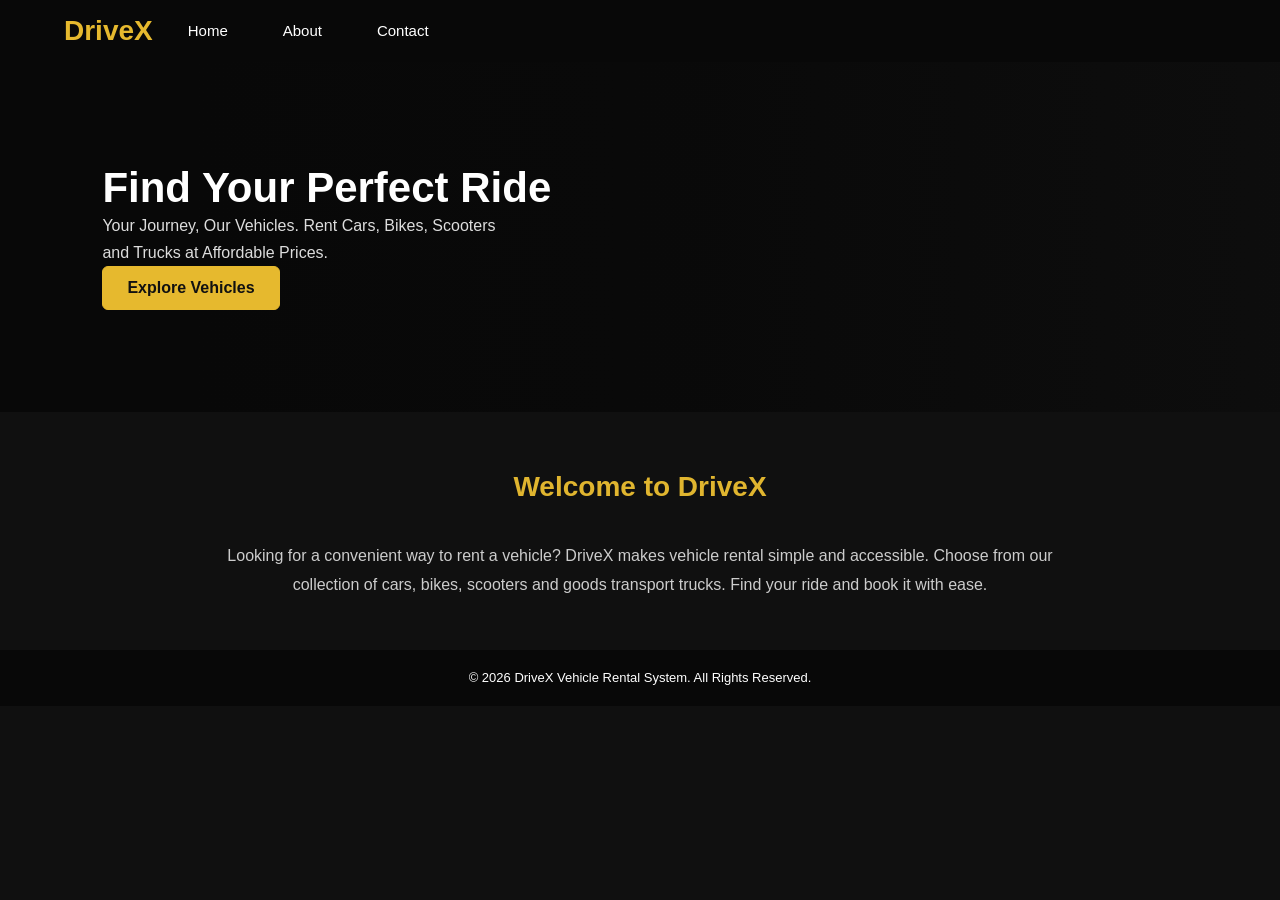
<file: index.html>
<!DOCTYPE html>
<html lang="en">
<head>
    <meta charset="UTF-8">
    <meta name="viewport" content="width=device-width, initial-scale=1.0">
    <title>DriveX | Home</title>

    <link rel="stylesheet" href="style.css">
</head>

<body>

    <!-- Navigation Bar -->
    <header>
        <nav>
            <h2 class="logo">DriveX</h2>

            <ul>
                <li><a href="index.html">Home</a></li>
                <li><a href="about.html">About</a></li>
                <li><a href="contact.html">Contact</a></li>
            </ul>
        </nav>
    </header>

    <!-- Home Section -->
    <section id="home" class="hero">
        <div>
            <h1>Find Your Perfect Ride</h1>

            <p>
                Your Journey, Our Vehicles.
                Rent Cars, Bikes, Scooters and Trucks
                at Affordable Prices.
            </p>

            <a href="vehicles.html" class="btn">
                Explore Vehicles
            </a>
        </div>
    </section>

    <!-- Welcome Section -->
    <section class="about-section">
        <h2>Welcome to DriveX</h2>

        <p>
            Looking for a convenient way to rent a vehicle?
            DriveX makes vehicle rental simple and accessible.
            Choose from our collection of cars, bikes, scooters
            and goods transport trucks. Find your ride and book
            it with ease.
        </p>
    </section>

    <!-- Footer -->
    <footer>
        <p>
            © 2026 DriveX Vehicle Rental System.
            All Rights Reserved.
        </p>
    </footer>

</body>
</html>
</file>
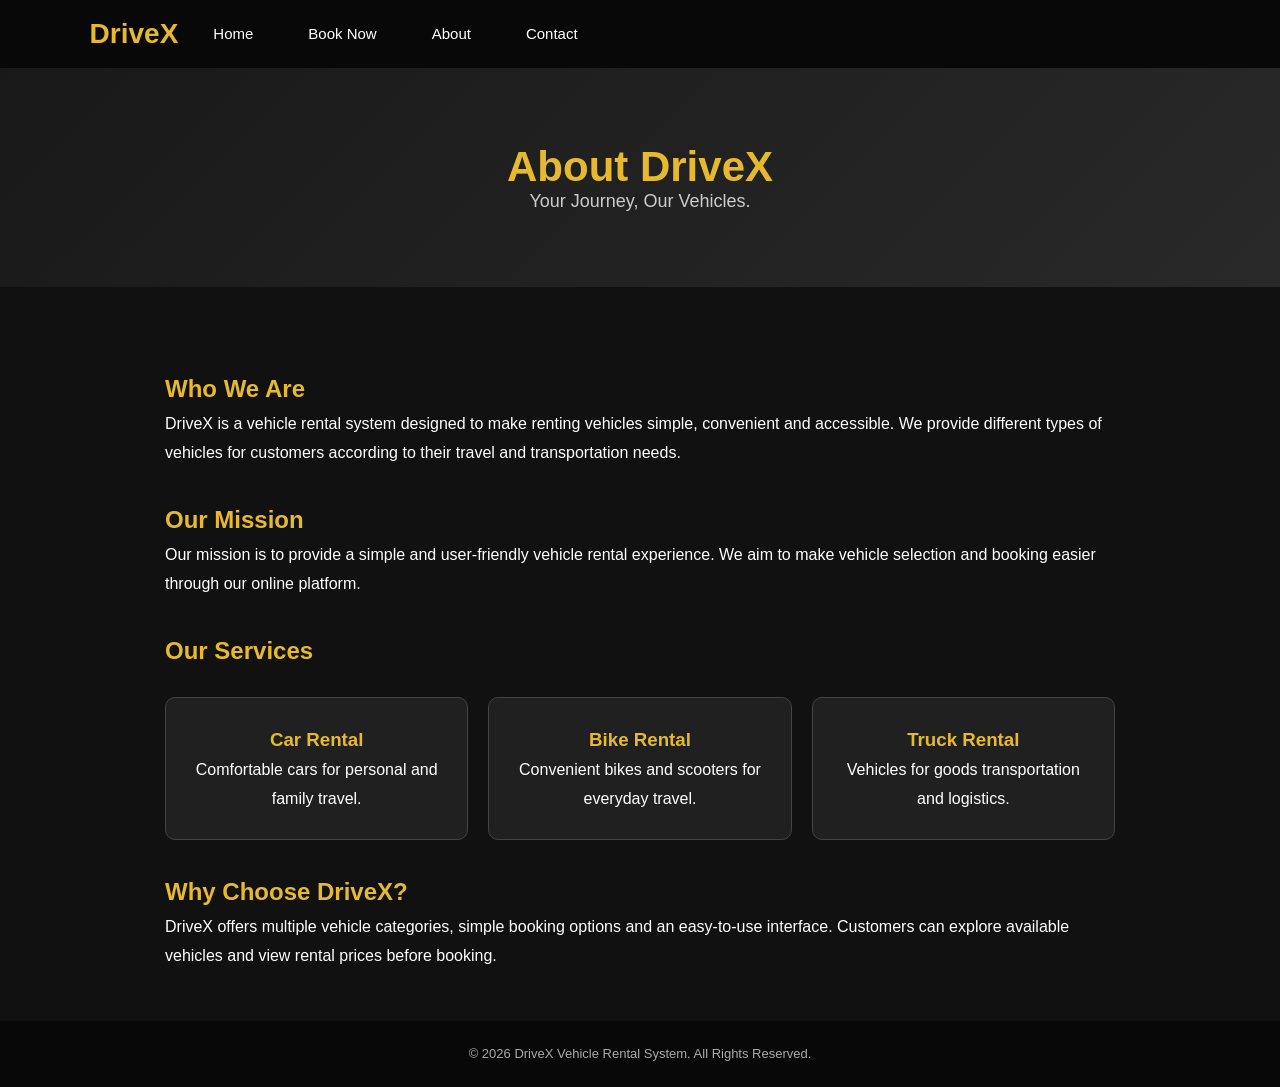
<file: about.html>
<!DOCTYPE html>
<html lang="en">
<head>
    <meta charset="UTF-8">
    <meta name="viewport" content="width=device-width, initial-scale=1.0">
    <title>DriveX | About Us</title>
    <link rel="stylesheet" href="style.css">

    <style>
        body {
            margin: 0;
            background: #111;
            color: white;
            font-family: Arial, sans-serif;
        }

        header {
            background: #080808;
            padding: 18px 7%;
        }

        nav {
            display: flex;
            justify-content: space-between;
            align-items: center;
        }

        .logo {
            color: #e6b92e;
            font-size: 28px;
        }

        nav ul {
            display: flex;
            list-style: none;
            gap: 25px;
        }

        nav a {
            color: white;
            text-decoration: none;
        }

        nav a:hover {
            color: #e6b92e;
        }

        .about-hero {
            text-align: center;
            padding: 75px 20px;
            background: linear-gradient(135deg, #191919, #292929);
        }

        .about-hero h1 {
            color: #e6b92e;
            font-size: 42px;
        }

        .about-hero p {
            color: #ccc;
            font-size: 18px;
        }

        .about-content {
            max-width: 1000px;
            margin: auto;
            padding: 50px 25px;
            line-height: 1.8;
        }

        .about-content h2 {
            color: #e6b92e;
            margin-top: 30px;
        }

        .services {
            display: grid;
            grid-template-columns: repeat(auto-fit, minmax(200px, 1fr));
            gap: 20px;
            margin-top: 25px;
        }

        .service-card {
            background: #202020;
            padding: 25px;
            text-align: center;
            border-radius: 10px;
            border: 1px solid #444;
        }

        .service-card h3 {
            color: #e6b92e;
        }

        footer {
            background: #080808;
            text-align: center;
            padding: 20px;
            color: #aaa;
        }
    </style>
</head>

<body>

<header>
    <nav>
        <h2 class="logo">DriveX</h2>

        <ul>
            <li><a href="/frontend/index.html">Home</a></li>
            <li><a href="/booking.html">Book Now</a></li>
            <li><a href="/frontend/about.html">About</a></li>
            <li><a href="/contact.html">Contact</a></li>
        </ul>
    </nav>
</header>

<section class="about-hero">
    <h1>About DriveX</h1>
    <p>Your Journey, Our Vehicles.</p>
</section>

<section class="about-content">

    <h2>Who We Are</h2>

    <p>
        DriveX is a vehicle rental system designed to make renting
        vehicles simple, convenient and accessible. We provide
        different types of vehicles for customers according to
        their travel and transportation needs.
    </p>

    <h2>Our Mission</h2>

    <p>
        Our mission is to provide a simple and user-friendly
        vehicle rental experience. We aim to make vehicle
        selection and booking easier through our online platform.
    </p>

    <h2>Our Services</h2>

    <div class="services">

        <div class="service-card">
            <h3>Car Rental</h3>
            <p>Comfortable cars for personal and family travel.</p>
        </div>

        <div class="service-card">
            <h3>Bike Rental</h3>
            <p>Convenient bikes and scooters for everyday travel.</p>
        </div>

        <div class="service-card">
            <h3>Truck Rental</h3>
            <p>Vehicles for goods transportation and logistics.</p>
        </div>

    </div>

    <h2>Why Choose DriveX?</h2>

    <p>
        DriveX offers multiple vehicle categories, simple booking
        options and an easy-to-use interface. Customers can explore
        available vehicles and view rental prices before booking.
    </p>

</section>

<footer>
    <p>© 2026 DriveX Vehicle Rental System. All Rights Reserved.</p>
</footer>

</body>
</html>
</file>
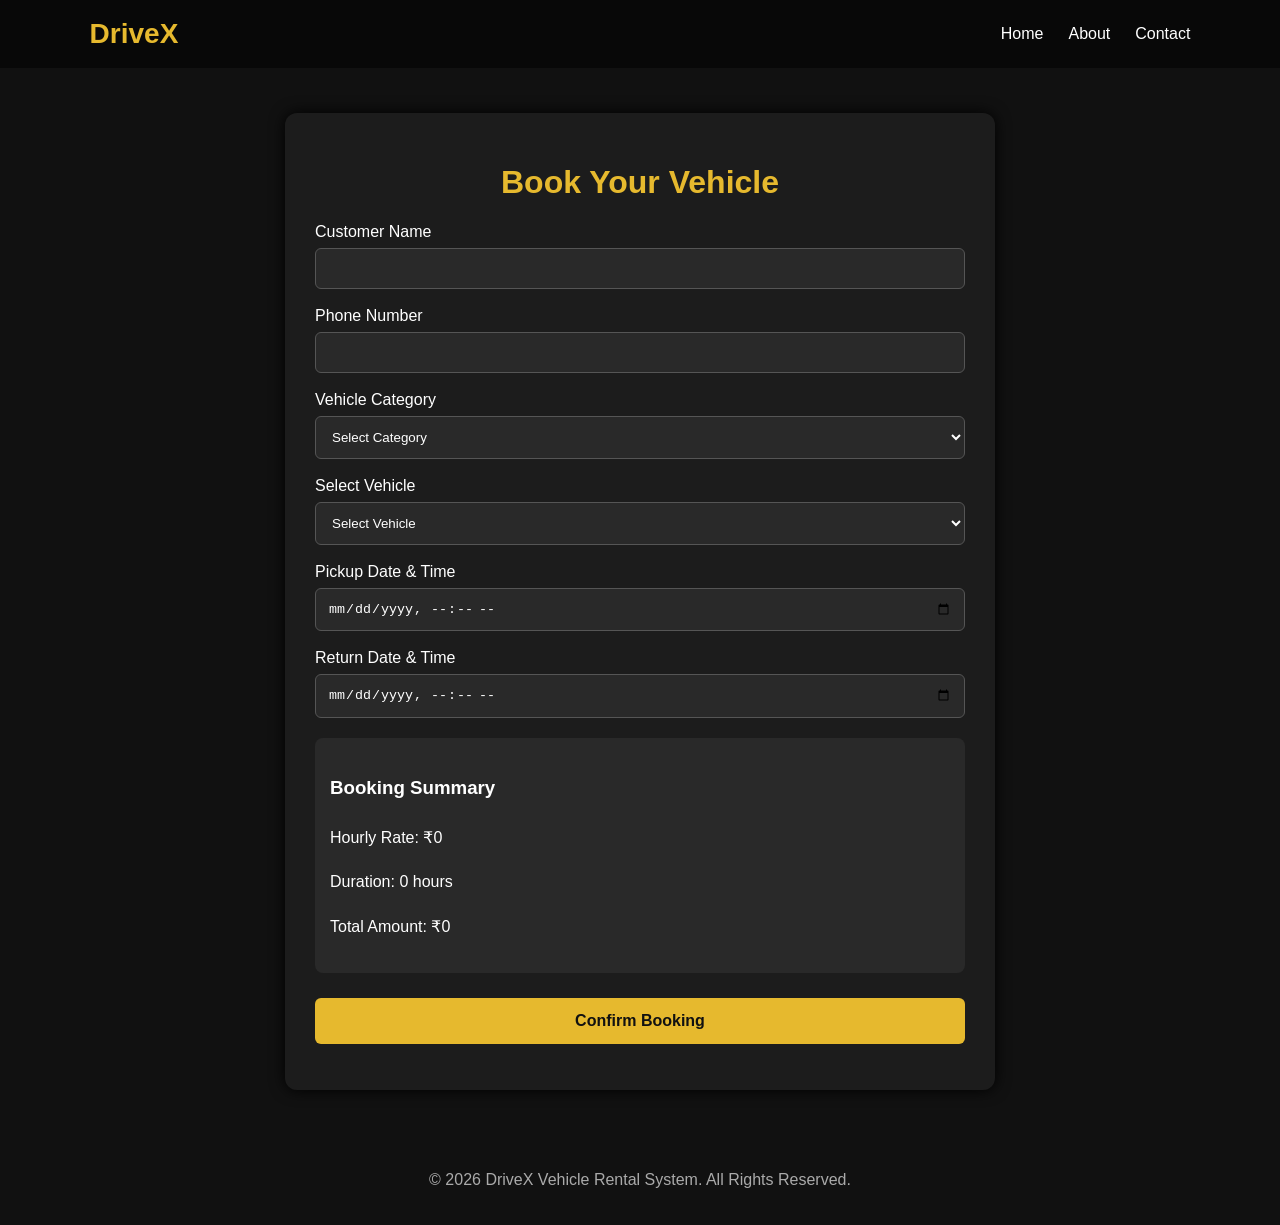
<file: booking.html>
<!DOCTYPE html>
<html lang="en">
<head>
    <meta charset="UTF-8">
    <meta name="viewport" content="width=device-width, initial-scale=1.0">
    <title>DriveX | Book Now</title>

    <style>
        body {
            background: #111;
            color: white;
            font-family: Arial, sans-serif;
            margin: 0;
        }

        header {
            background: #080808;
            padding: 18px 7%;
        }

        nav {
            display: flex;
            justify-content: space-between;
            align-items: center;
        }

        .logo {
            color: #e6b92e;
            font-size: 28px;
            margin: 0;
        }

        nav ul {
            display: flex;
            list-style: none;
            gap: 25px;
            margin: 0;
        }

        nav a {
            color: white;
            text-decoration: none;
        }

        nav a:hover {
            color: #e6b92e;
        }

        .booking-container {
            max-width: 650px;
            margin: 45px auto;
            padding: 30px;
            background: #1c1c1c;
            border-radius: 12px;
            box-shadow: 0 0 15px #000;
        }

        h1 {
            text-align: center;
            color: #e6b92e;
        }

        label {
            display: block;
            margin-top: 18px;
            margin-bottom: 7px;
        }

        input, select {
            width: 100%;
            padding: 12px;
            box-sizing: border-box;
            background: #292929;
            color: white;
            border: 1px solid #555;
            border-radius: 6px;
        }

        .summary {
            margin-top: 20px;
            padding: 15px;
            background: #292929;
            border-radius: 8px;
            line-height: 1.8;
        }

        button {
            width: 100%;
            margin-top: 25px;
            padding: 14px;
            background: #e6b92e;
            color: #111;
            border: none;
            border-radius: 6px;
            font-weight: bold;
            cursor: pointer;
            font-size: 16px;
        }

        button:hover {
            background: #c99f1e;
        }

        footer {
            text-align: center;
            padding: 20px;
            color: #aaa;
        }

        #message {
            text-align: center;
            margin-top: 15px;
            line-height: 1.8;
        }

        .success-message {
            background: #202820;
            border: 1px solid #4b8b4b;
            padding: 15px;
            border-radius: 8px;
            color: #e6b92e;
        }
    </style>
</head>

<body>

<header>
    <nav>
        <h2 class="logo">DriveX</h2>

        <ul>
            <li><a href="/frontend/index.html">Home</a></li>
            <li><a href="/frontend/about.html">About</a></li>
            <li><a href="/contact.html">Contact</a></li>
        </ul>
    </nav>
</header>

<div class="booking-container">

    <h1>Book Your Vehicle</h1>

    <form id="bookingForm">

        <label for="customerName">Customer Name</label>
        <input type="text" id="customerName" required maxlength="100">

        <label for="phone">Phone Number</label>
        <input type="tel" id="phone" required maxlength="15">

        <label for="category">Vehicle Category</label>
        <select id="category" required>
            <option value="">Select Category</option>
            <option value="cars">Cars</option>
            <option value="bikes">Bikes & Scooters</option>
            <option value="trucks">Trucks</option>
        </select>

        <label for="vehicle">Select Vehicle</label>
        <select id="vehicle" required>
            <option value="">Select Vehicle</option>
        </select>

        <label for="pickup">Pickup Date & Time</label>
        <input type="datetime-local" id="pickup" required>

        <label for="return">Return Date & Time</label>
        <input type="datetime-local" id="return" required>

        <div class="summary">
            <h3>Booking Summary</h3>
            <p>Hourly Rate: ₹<span id="rate">0</span></p>
            <p>Duration: <span id="duration">0</span> hours</p>
            <p>Total Amount: ₹<span id="total">0</span></p>
        </div>

        <button type="submit" id="submitButton">
            Confirm Booking
        </button>

    </form>

    <p id="message"></p>

</div>

<footer>
    <p>© 2026 DriveX Vehicle Rental System. All Rights Reserved.</p>
</footer>

<script>

const vehicles = {
    cars: {
        "Maruti Suzuki Swift": 300,
        "Maruti Suzuki Wagon R": 350,
        "Hyundai i20": 380,
        "Maruti Suzuki Dzire": 360
    },

    bikes: {
        "Honda Activa": 200,
        "TVS Jupiter": 200,
        "Honda Shine": 250,
        "Bajaj Pulsar 150": 250
    },

    trucks: {
        "Tata 407": 400,
        "Tata LPT 1618": 700
    }
};

const category = document.getElementById("category");
const vehicle = document.getElementById("vehicle");
const pickup = document.getElementById("pickup");
const returnDate = document.getElementById("return");
const message = document.getElementById("message");
const submitButton = document.getElementById("submitButton");

// Load vehicles

function loadVehicles(selectedVehicle = "") {

    vehicle.innerHTML = '<option value="">Select Vehicle</option>';

    const selectedVehicles = vehicles[category.value];

    if (selectedVehicles) {
        for (const name in selectedVehicles) {
            const option = document.createElement("option");
            option.value = name;
            option.textContent = name;
            vehicle.appendChild(option);
        }
    }

    if (
        selectedVehicle &&
        selectedVehicles &&
        selectedVehicles[selectedVehicle] !== undefined
    ) {
        vehicle.value = selectedVehicle;
    }

    calculateTotal();
}

category.addEventListener("change", function() {
    loadVehicles();
});

// Automatically select vehicle from URL

const params = new URLSearchParams(window.location.search);
const selectedVehicle = params.get("vehicle");

if (selectedVehicle) {
    for (const categoryName in vehicles) {
        if (vehicles[categoryName][selectedVehicle] !== undefined) {
            category.value = categoryName;
            loadVehicles(selectedVehicle);

            category.disabled = true;
            vehicle.disabled = true;

            break;
        }
    }
}

// Calculate total

function calculateTotal() {

    const selectedCategory = category.value;
    const selectedName = vehicle.value;

    let rate = 0;
    let hours = 0;
    let total = 0;

    if (selectedCategory && selectedName) {
        rate = vehicles[selectedCategory][selectedName] || 0;
    }

    if (pickup.value && returnDate.value) {

        const start = new Date(pickup.value);
        const end = new Date(returnDate.value);

        if (end > start) {
            hours = Math.ceil(
                (end.getTime() - start.getTime()) / 3600000
            );

            total = hours * rate;
        }
    }

    document.getElementById("rate").textContent = rate;
    document.getElementById("duration").textContent = hours;
    document.getElementById("total").textContent = total;
}

vehicle.addEventListener("change", calculateTotal);
pickup.addEventListener("change", calculateTotal);
returnDate.addEventListener("change", calculateTotal);

// Confirm booking WITHOUT MySQL or backend API

document.getElementById("bookingForm").addEventListener("submit", function(event) {

    event.preventDefault();

    message.textContent = "";
    message.className = "";

    if (returnDate.value <= pickup.value) {
        message.textContent =
            "Return date and time must be after pickup date and time.";

        message.style.color = "red";
        return;
    }

    const customerName =
        document.getElementById("customerName").value.trim();

    const phone =
        document.getElementById("phone").value.trim();

    const selectedCategory = category.value;
    const selectedName = vehicle.value;

    if (!vehicles[selectedCategory] ||
        !vehicles[selectedCategory][selectedName]) {

        message.textContent = "Please select a valid vehicle.";
        message.style.color = "red";
        return;
    }

    calculateTotal();

    const rate = vehicles[selectedCategory][selectedName];

    const start = new Date(pickup.value);
    const end = new Date(returnDate.value);

    const durationHours = Math.ceil(
        (end.getTime() - start.getTime()) / 3600000
    );

    const totalAmount = durationHours * rate;

    const bookingId = "DX" + Date.now().toString().slice(-8);

    message.className = "success-message";

    message.textContent =
        "Booking Confirmed Successfully! " +
        "Booking ID: " + bookingId +
        " | Customer: " + customerName +
        " | Phone: " + phone +
        " | Vehicle: " + selectedName +
        " | Duration: " + durationHours + " hours" +
        " | Total Amount: ₹" + totalAmount;

    submitButton.textContent = "Booking Confirmed";
    submitButton.disabled = true;

});

</script>

</body>
</html>
</file>
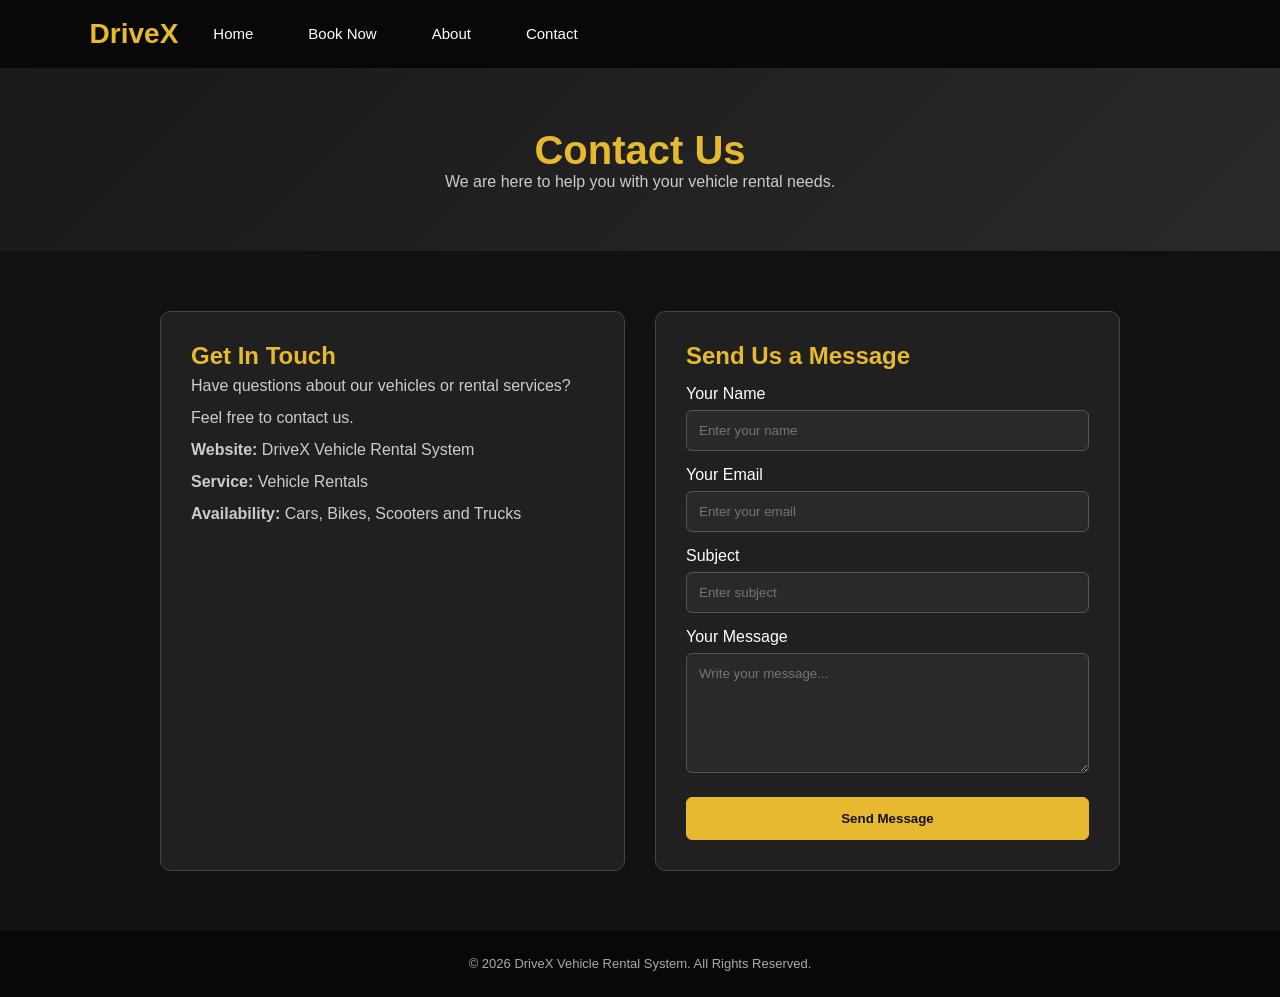
<file: contact.html>
<!DOCTYPE html>
<html lang="en">
<head>
    <meta charset="UTF-8">
    <meta name="viewport" content="width=device-width, initial-scale=1.0">
    <title>DriveX | Contact Us</title>

    <link rel="stylesheet" href="style.css">

    <style>
        body {
            margin: 0;
            background: #111;
            color: white;
            font-family: Arial, sans-serif;
        }

        header {
            background: #080808;
            padding: 18px 7%;
        }

        nav {
            display: flex;
            justify-content: space-between;
            align-items: center;
        }

        .logo {
            color: #e6b92e;
            font-size: 28px;
        }

        nav ul {
            display: flex;
            list-style: none;
            gap: 25px;
        }

        nav a {
            color: white;
            text-decoration: none;
        }

        nav a:hover {
            color: #e6b92e;
        }

        .contact-hero {
            text-align: center;
            padding: 60px 20px;
            background: linear-gradient(135deg, #191919, #292929);
        }

        .contact-hero h1 {
            color: #e6b92e;
            font-size: 40px;
        }

        .contact-hero p {
            color: #ccc;
        }

        .contact-container {
            max-width: 1000px;
            margin: 40px auto;
            padding: 20px;
            display: grid;
            grid-template-columns: repeat(auto-fit, minmax(280px, 1fr));
            gap: 30px;
        }

        .contact-info, .contact-form {
            background: #202020;
            padding: 30px;
            border-radius: 10px;
            border: 1px solid #444;
        }

        h2 {
            color: #e6b92e;
        }

        .contact-info p {
            line-height: 2;
            color: #ccc;
        }

        .contact-form label {
            display: block;
            margin-top: 15px;
            margin-bottom: 7px;
        }

        .contact-form input,
        .contact-form textarea {
            width: 100%;
            padding: 12px;
            box-sizing: border-box;
            background: #292929;
            color: white;
            border: 1px solid #555;
            border-radius: 6px;
        }

        .contact-form textarea {
            height: 120px;
            resize: vertical;
        }

        .contact-form button {
            width: 100%;
            margin-top: 20px;
            padding: 13px;
            background: #e6b92e;
            color: #111;
            border: none;
            border-radius: 6px;
            font-weight: bold;
            cursor: pointer;
        }

        .contact-form button:hover {
            background: #c99f1e;
        }

        footer {
            background: #080808;
            text-align: center;
            padding: 20px;
            color: #aaa;
        }
    </style>
</head>

<body>

<header>
    <nav>
        <h2 class="logo">DriveX</h2>

        <ul>
            <li><a href="/frontend/index.html">Home</a></li>
            <li><a href="/booking.html">Book Now</a></li>
            <li><a href="/frontend/about.html">About</a></li>
            <li><a href="/contact.html">Contact</a></li>
        </ul>
    </nav>
</header>

<section class="contact-hero">
    <h1>Contact Us</h1>
    <p>We are here to help you with your vehicle rental needs.</p>
</section>

<section class="contact-container">

    <div class="contact-info">
        <h2>Get In Touch</h2>

        <p>
            Have questions about our vehicles or rental services?
            Feel free to contact us.
        </p>

        <p><strong>Website:</strong> DriveX Vehicle Rental System</p>
        <p><strong>Service:</strong> Vehicle Rentals</p>
        <p><strong>Availability:</strong> Cars, Bikes, Scooters and Trucks</p>
    </div>

    <div class="contact-form">
        <h2>Send Us a Message</h2>

        <form id="contactForm">

            <label for="name">Your Name</label>
            <input type="text" id="name" placeholder="Enter your name" required>

            <label for="email">Your Email</label>
            <input type="email" id="email" placeholder="Enter your email" required>

            <label for="subject">Subject</label>
            <input type="text" id="subject" placeholder="Enter subject" required>

            <label for="message">Your Message</label>
            <textarea id="message" placeholder="Write your message..." required></textarea>

            <button type="submit">Send Message</button>

        </form>

        <p id="response" style="color:#e6b92e;"></p>
    </div>

</section>

<footer>
    <p>© 2026 DriveX Vehicle Rental System. All Rights Reserved.</p>
</footer>

<script>
    document.getElementById("contactForm").addEventListener("submit", function(event) {
        event.preventDefault();

        document.getElementById("response").textContent =
            "Thank you! Your message has been submitted successfully (Demo only).";

        this.reset();
    });
</script>

</body>
</html>
</file>
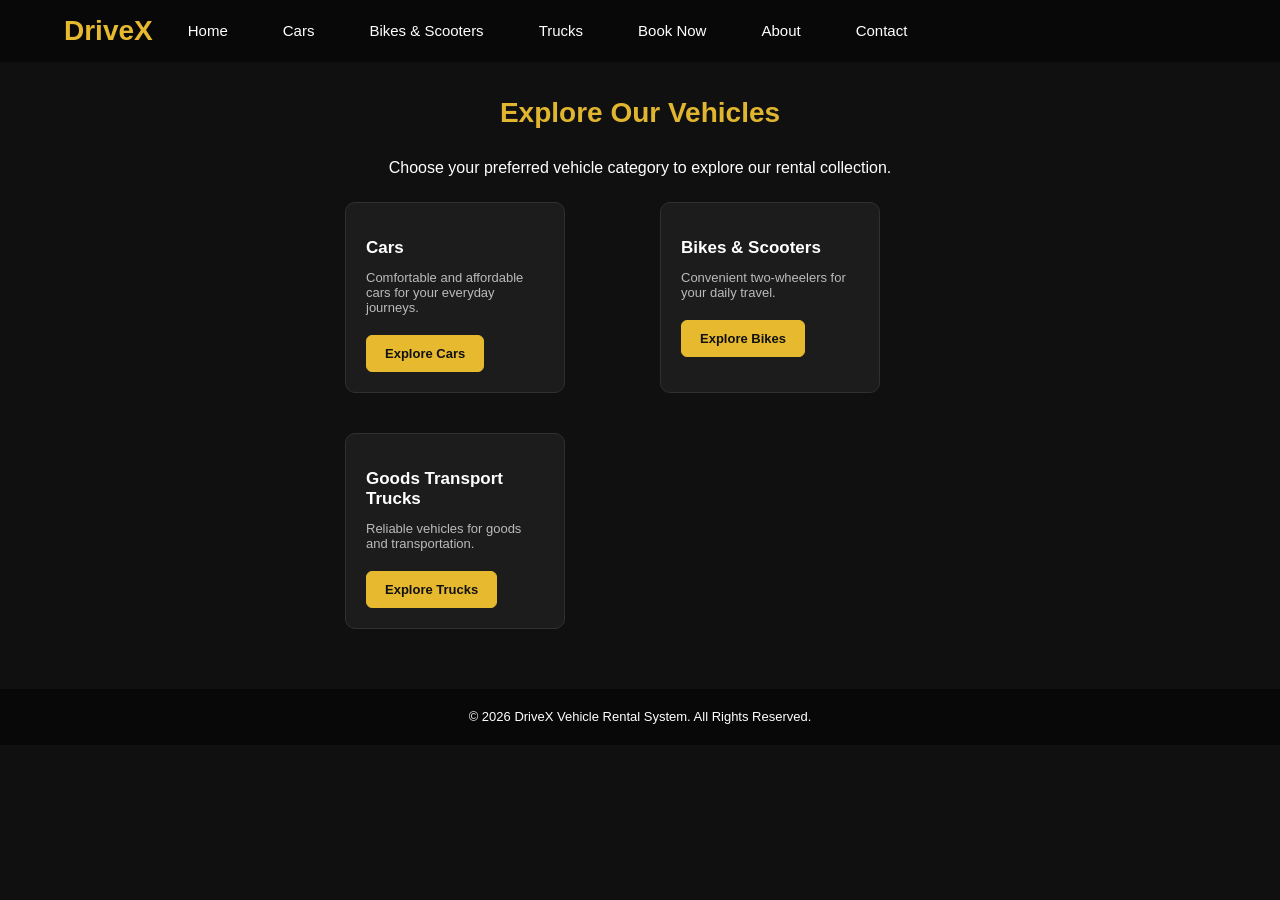
<file: vehicles.html>
<!DOCTYPE html>
<html lang="en">

<head>
    <meta charset="UTF-8">
    <meta name="viewport" content="width=device-width, initial-scale=1.0">
    <title>DriveX | Explore Vehicles</title>
    <link rel="stylesheet" href="style.css">
</head>

<body>

    <!-- NAVIGATION BAR -->
    <header>
        <nav>
            <h2 class="logo">DriveX</h2>

            <ul>
                <li><a href="index.html">Home</a></li>
                <li><a href="cars.html">Cars</a></li>
                <li><a href="bikes.html">Bikes & Scooters</a></li>
                <li><a href="trucks.html">Trucks</a></li>
                <li><a href="booking.html">Book Now</a></li>
                <li><a href="about.html">About</a></li>
                <li><a href="contact.html">Contact</a></li>
            </ul>
        </nav>
    </header>


    <!-- VEHICLE SELECTION -->
    <section class="vehicle-section">

        <h2>Explore Our Vehicles</h2>

        <p>
            Choose your preferred vehicle category
            to explore our rental collection.
        </p>

        <div class="vehicle-container">

            <!-- CARS -->
            <div class="vehicle-card">

                <h3>Cars</h3>

                <p>
                    Comfortable and affordable cars
                    for your everyday journeys.
                </p>

                <a href="cars.html" class="btn">
                    Explore Cars
                </a>

            </div>


            <!-- BIKES -->
            <div class="vehicle-card">

                <h3>Bikes & Scooters</h3>

                <p>
                    Convenient two-wheelers
                    for your daily travel.
                </p>

                <a href="bikes.html" class="btn">
                    Explore Bikes
                </a>

            </div>


            <!-- TRUCKS -->
            <div class="vehicle-card">

                <h3>Goods Transport Trucks</h3>

                <p>
                    Reliable vehicles for
                    goods and transportation.
                </p>

                <a href="trucks.html" class="btn">
                    Explore Trucks
                </a>

            </div>

        </div>

    </section>


    <!-- FOOTER -->
    <footer>
        <p>
            © 2026 DriveX Vehicle Rental System.
            All Rights Reserved.
        </p>
    </footer>

</body>
</html>
</file>
<file: style.css>
* {
    margin: 0;
    padding: 0;
    box-sizing: border-box;
    font-family: 'Segoe UI', sans-serif;
    scroll-behavior: smooth;
}

body {
    background: #101010;
    color: white;
}

/* NAVIGATION */

header {
    display: flex;
    justify-content: space-between;
    align-items: center;
    padding: 22px 8%;
    background: #080808;
}

.logo {
    font-size: 30px;
    font-weight: bold;
    color: white;
}

.logo span {
    color: #d4af37;
}

nav a {
    color: #ccc;
    text-decoration: none;
    margin: 0 15px;
    transition: 0.3s;
}

nav a:hover {
    color: #d4af37;
}

.nav-btn {
    background: #d4af37;
    color: black;
    padding: 11px 20px;
    text-decoration: none;
    border-radius: 5px;
    font-weight: bold;
}

/* HERO SECTION */

.hero {
    min-height: 520px;
    display: flex;
    align-items: center;
    padding: 70px 10%;
    background: linear-gradient(
        90deg,
        #080808 15%,
        rgba(8,8,8,0.85) 55%,
        rgba(8,8,8,0.35)
    ),
    url('https://images.unsplash.com/photo-1492144534655-ae79c964c9d7?w=1600')
    center/cover;
}

.hero-content {
    max-width: 600px;
}

.tagline {
    color: #d4af37;
    letter-spacing: 3px;
    font-size: 13px;
    margin-bottom: 18px;
}

.hero h1 {
    font-size: 65px;
    line-height: 1.15;
    margin-bottom: 20px;
}

.description {
    color: #ccc;
    line-height: 1.8;
    margin-bottom: 30px;
}

.main-btn {
    display: inline-block;
    background: #d4af37;
    color: black;
    padding: 14px 28px;
    text-decoration: none;
    border-radius: 5px;
    font-weight: bold;
}

/* VEHICLES SECTION */

.vehicles {
    padding: 80px 10%;
    text-align: center;
}

.vehicles h2,
.about h2 {
    font-size: 38px;
    margin-bottom: 40px;
}

.vehicle-container {
    display: flex;
    justify-content: center;
    gap: 30px;
    flex-wrap: wrap;
}

.vehicle-card {
    background: #1b1b1b;
    padding: 30px;
    width: 300px;
    border: 1px solid #333;
    border-radius: 10px;
    transition: 0.3s;
}

.vehicle-card:hover {
    transform: translateY(-8px);
    border-color: #d4af37;
}


.vehicle-card img {
    width: 100%;
    height: 180px;
    object-fit: cover;
    border-radius: 8px;
    margin-bottom: 20px;
}

.vehicle-card h4 {
    color: #d4af37;
    margin: 15px 0;
    font-size: 19px;
}

.book-btn {
    display: inline-block;
    background: #d4af37;
    color: black !important;
    padding: 11px 22px;
    border-radius: 5px;
    text-decoration: none;
    font-weight: bold;
}


.vehicle-card h3 {
    margin-bottom: 12px;
    font-size: 23px;
}

.vehicle-card p {
    color: #aaa;
    margin-bottom: 20px;
}

.vehicle-card a {
    color: #d4af37;
    text-decoration: none;
}

/* ABOUT SECTION */

.about {
    background: #181818;
    padding: 70px 10%;
    text-align: center;
}

.about p:last-child {
    color: #bbb;
    line-height: 1.8;
    max-width: 650px;
    margin: auto;
}

/* FOOTER */

footer {
    background: #080808;
    padding: 35px;
    text-align: center;
    color: #999;
    line-height: 2;
}

footer h2 {
    color: #d4af37;
}

/* MOBILE RESPONSIVENESS */

@media (max-width: 700px) {
    header {
        flex-direction: column;
        gap: 20px;
    }

    nav a {
        margin: 0 7px;
        font-size: 13px;
    }

    .hero h1 {
        font-size: 43px;
    }

    .hero {
        padding: 60px 7%;
    }

    .vehicles h2,
    .about h2 {
        font-size: 30px;
    }
}

/* ===== DRIVEX DESIGN FIXES ===== */

* {
    box-sizing: border-box;
}

html {
    scroll-behavior: smooth;
}

body {
    margin: 0;
    padding: 0;
    background-color: #101010;
    color: white;
    font-family: Arial, sans-serif;
    overflow-x: hidden;
}

/* NAVIGATION BAR */

header {
    background-color: #080808;
    padding: 15px 5%;
    width: 100%;
}

nav {
    display: flex;
    justify-content: space-between;
    align-items: center;
    flex-wrap: wrap;
    gap: 20px;
}

.logo {
    color: #e0b52f;
    font-size: 28px;
    margin: 0;
}

nav ul {
    display: flex;
    align-items: center;
    justify-content: center;
    flex-wrap: wrap;
    gap: 25px;
    list-style: none;
    padding: 0;
    margin: 0;
}

nav ul li {
    list-style: none;
}

nav ul li a {
    color: white;
    text-decoration: none;
    font-size: 15px;
    transition: 0.3s;
}

nav ul li a:hover {
    color: #e0b52f;
}

/* HERO SECTION */

.hero {
    min-height: 350px;
    padding: 70px 8%;
    display: flex;
    align-items: center;
    justify-content: space-between;
    flex-wrap: wrap;
    gap: 20px;
    background-position: center;
    background-size: cover;
}

.hero h1 {
    font-size: 42px;
    max-width: 450px;
    margin: 0;
}

.hero p {
    max-width: 400px;
    line-height: 1.7;
    color: #dddddd;
}

.btn {
    display: inline-block;
    background-color: #e0b52f;
    color: #080808;
    padding: 12px 22px;
    border-radius: 5px;
    text-decoration: none;
    font-weight: bold;
    border: none;
    cursor: pointer;
    transition: 0.3s;
}

.btn:hover {
    background-color: #ffffff;
    transform: translateY(-2px);
}

/* VEHICLE SECTIONS */

.vehicle-section {
    width: 100%;
    padding: 35px 5%;
    text-align: center;
}

.vehicle-section h2,
.booking-section h2,
.about-section h2,
.contact-section h2 {
    color: #e0b52f;
    font-size: 28px;
    margin-bottom: 30px;
    text-align: center;
}

.vehicle-container {
    display: grid;
    grid-template-columns: repeat(2, 275px);
    justify-content: center;
    gap: 40px;
    padding: 25px 5%;
}

.vehicle-card {
    background-color: #1c1c1c;
    border: 1px solid #303030;
    border-radius: 10px;
    padding: 20px;
    width: 220px;
    text-align: left;
    transition: 0.3s;
}

.vehicle-card:hover {
    transform: translateY(-5px);
    border-color: #e0b52f;
}

.vehicle-card img {
    width: 100%;
    height: 150px;
    object-fit: cover;
    border-radius: 7px;
}

.vehicle-card h3 {
    color: white;
    font-size: 17px;
    margin-top: 15px;
}

.vehicle-card p {
    color: #bbbbbb;
    font-size: 13px;
}

.vehicle-card h4 {
    color: #e0b52f;
}

.vehicle-card .btn {
    padding: 10px 18px;
    font-size: 13px;
}

/* BOOKING SECTION */

.booking-section {
    background-color: #171717;
    padding: 50px 20px;
    text-align: center;
}

.booking-section > p {
    color: #cccccc;
    margin-bottom: 25px;
}

#bookingForm {
    max-width: 550px;
    width: 100%;
    margin: auto;
    padding: 30px;
    background-color: #222222;
    border: 1px solid #444444;
    border-radius: 12px;
    display: flex;
    flex-direction: column;
    text-align: left;
}

#bookingForm label {
    color: #e0b52f;
    margin: 12px 0 7px;
    font-weight: bold;
}

#bookingForm input,
#bookingForm select {
    width: 100%;
    padding: 13px;
    background-color: #101010;
    color: white;
    border: 1px solid #555555;
    border-radius: 5px;
    outline: none;
    font-size: 14px;
}

#bookingForm input:focus,
#bookingForm select:focus {
    border-color: #e0b52f;
}

#bookingForm button {
    margin-top: 25px;
    padding: 14px;
    background-color: #e0b52f;
    color: #080808;
    border: none;
    border-radius: 5px;
    font-weight: bold;
    font-size: 16px;
    cursor: pointer;
}

#bookingForm button:hover {
    background-color: white;
}

#totalAmount {
    color: #e0b52f;
    text-align: center;
    margin-top: 25px;
}

#bookingMessage {
    color: #e0b52f;
    text-align: center;
}

/* ABOUT SECTION */

.about-section {
    padding: 50px 10%;
    text-align: center;
    line-height: 1.8;
}

.about-section p {
    color: #cccccc;
    max-width: 850px;
    margin: auto;
}

/* CONTACT SECTION */

.contact-section {
    padding: 40px 20px;
    text-align: center;
    background-color: #181818;
}

.contact-section p {
    color: #cccccc;
}

/* FOOTER */

footer {
    background-color: #080808;
    color: #999999;
    padding: 20px;
    text-align: center;
    font-size: 13px;
}

/* MOBILE RESPONSIVE DESIGN */

@media (max-width: 768px) {

    nav {
        flex-direction: column;
    }

    nav ul {
        gap: 12px;
    }

    .hero {
        flex-direction: column;
        align-items: flex-start;
        padding: 50px 7%;
    }

    .hero h1 {
        font-size: 32px;
    }

    .vehicle-card {
        width: 100%;
        max-width: 350px;
    }

    #bookingForm {
        padding: 20px;
    }
}

/* FIX BUTTON VISIBILITY */

.btn,
button,
.buy-btn {
    background-color: #e6b92e !important;
    color: #111111 !important;
    font-weight: bold !important;
    border: 1px solid #e6b92e !important;
    padding: 12px 24px;
    border-radius: 6px;
    text-decoration: none !important;
    display: inline-block;
    cursor: pointer;
    transition: 0.3s ease;
}

/* BUTTON HOVER EFFECT */

.btn:hover,
button:hover,
.buy-btn:hover {
    background-color: #111111 !important;
    color: #e6b92e !important;
    border: 1px solid #e6b92e !important;
}

/* DriveX Booking Page Styling */

body {
    background-color: #101010;
    color: white;
    font-family: Arial, sans-serif;
    margin: 0;
}

header {
    background-color: #080808;
    padding: 15px 5%;
}

nav {
    display: flex;
    justify-content: space-between;
    align-items: center;
    flex-wrap: wrap;
}

nav .logo {
    color: #e6b92e;
}

nav ul {
    display: flex;
    list-style: none;
    gap: 25px;
    flex-wrap: wrap;
}

nav ul li a {
    color: white;
    text-decoration: none;
}

nav ul li a:hover {
    color: #e6b92e;
}

.booking-section {
    background-color: #101010;
}

.booking-container {
    box-shadow: 0 0 15px rgba(230, 185, 46, 0.15);
}

footer {
    background-color: #080808;
    color: white;
    text-align: center;
    padding: 15px;
}
</file>
